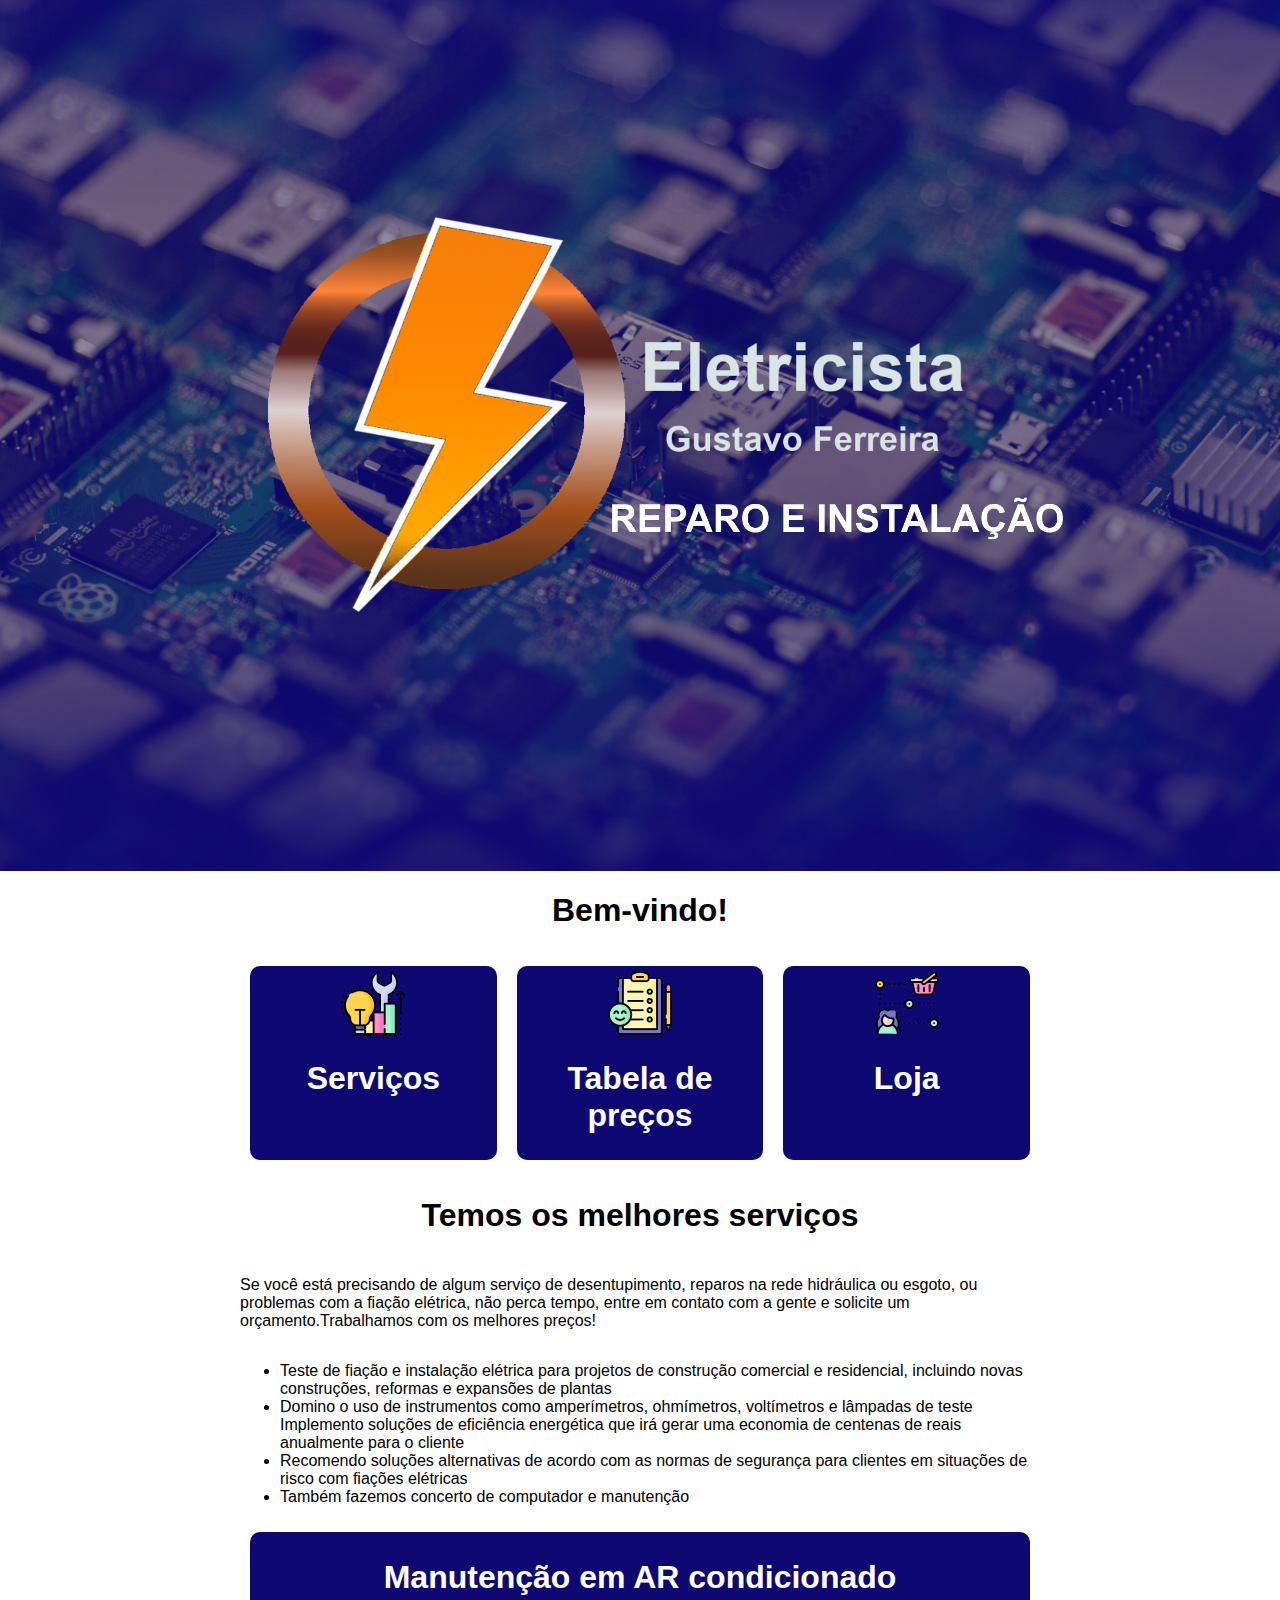
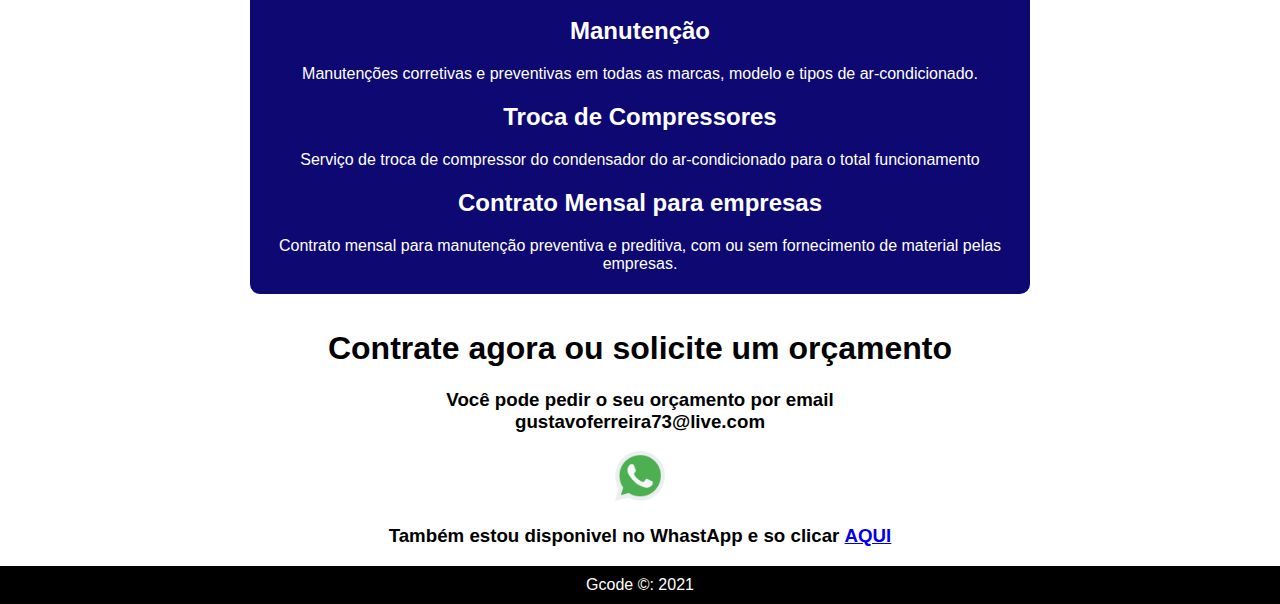
<file: index.html>
<!DOCTYPE html>
<html lang="en">
<head>
    <meta charset="UTF-8">
    <meta http-equiv="X-UA-Compatible" content="IE=edge">
    <meta name="viewport" content="width=device-width, initial-scale=1.0">
    <title>Eletricista</title>
    <link rel="stylesheet" href="style.css">
</head>
<body>
    
    <header>

        <img src="imagens/LOGO2.png" alt="capa">

    </header>

    <h1>Bem-vindo!</h1>

    <section class="flex">
        <div>
            <a href="serviços.html">
            <img src="imagens/001-melhoria.png" alt="">
            <h1>Serviços</h1>
            </a>
        </div>

        <div>
            <a href="segundapagina.html">
            <img src="imagens/003-pesquisa.png" alt="">
            <h1>Tabela de preços</h1>
            </a>
        </div>

        <div>
            <a href="loja.html">
            <img src="imagens/002-comportamento.png" alt="">
            <h1>Loja</h1>
            </a>
        </div>
    </section>

    <h1>Temos os melhores serviços</h1>

    <section class="flex">

        <p>Se você está precisando de algum serviço de desentupimento, reparos na rede hidráulica ou esgoto, ou problemas com a fiação elétrica, não perca tempo, entre em contato com a gente e solicite um orçamento.Trabalhamos com os melhores preços!</p>

        <ul>

            <li>Teste de fiação e instalação elétrica para projetos de construção comercial e residencial, incluindo novas construções, reformas e expansões de plantas</li>

            <li>Domino o uso de instrumentos como amperímetros, ohmímetros, voltímetros e lâmpadas de teste
            Implemento soluções de eficiência energética que irá gerar uma economia de centenas de reais anualmente para o cliente</li>

            <li>Recomendo soluções alternativas de acordo com as normas de segurança para clientes em situações de risco com fiações elétricas</li>

            <li>Também fazemos concerto de computador e manutenção</li>

        </ul>

        <div>
            <h1>Manutenção em AR condicionado</h1>
        
        <h2>Manutenção</h2>

        <p>Manutenções corretivas e preventivas em todas as marcas, modelo e tipos de ar-condicionado.</p>

        <h2>Troca de Compressores</h2>

        <p>Serviço de troca de compressor do condensador do ar-condicionado para o total funcionamento</p>

        <h2>Contrato Mensal para empresas</h2>

        <p>Contrato mensal para manutenção preventiva e preditiva, com ou sem fornecimento de material pelas empresas.</p>
        </div>

    </section>

    <h1>Contrate agora ou solicite um orçamento</h1>
    
    <section>
    <h3>
        Você pode pedir o seu orçamento por email </br>
        <strong>gustavoferreira73@live.com</strong></p>
        
        <img src="imagens/109-whatsapp.png" alt="" width="50px">
        <p>Também estou disponivel no WhastApp e so clicar <a href="https://api.whatsapp.com/send?phone=5561995084318&text=Preciso%20de%20um%20servi%C3%A7o%20de%20eletricista%20"><strong>AQUI</strong></a></p>
    </h3>
</section>

<footer>

    Gcode &copy: 2021

</footer>

</body>
</html>
</file>
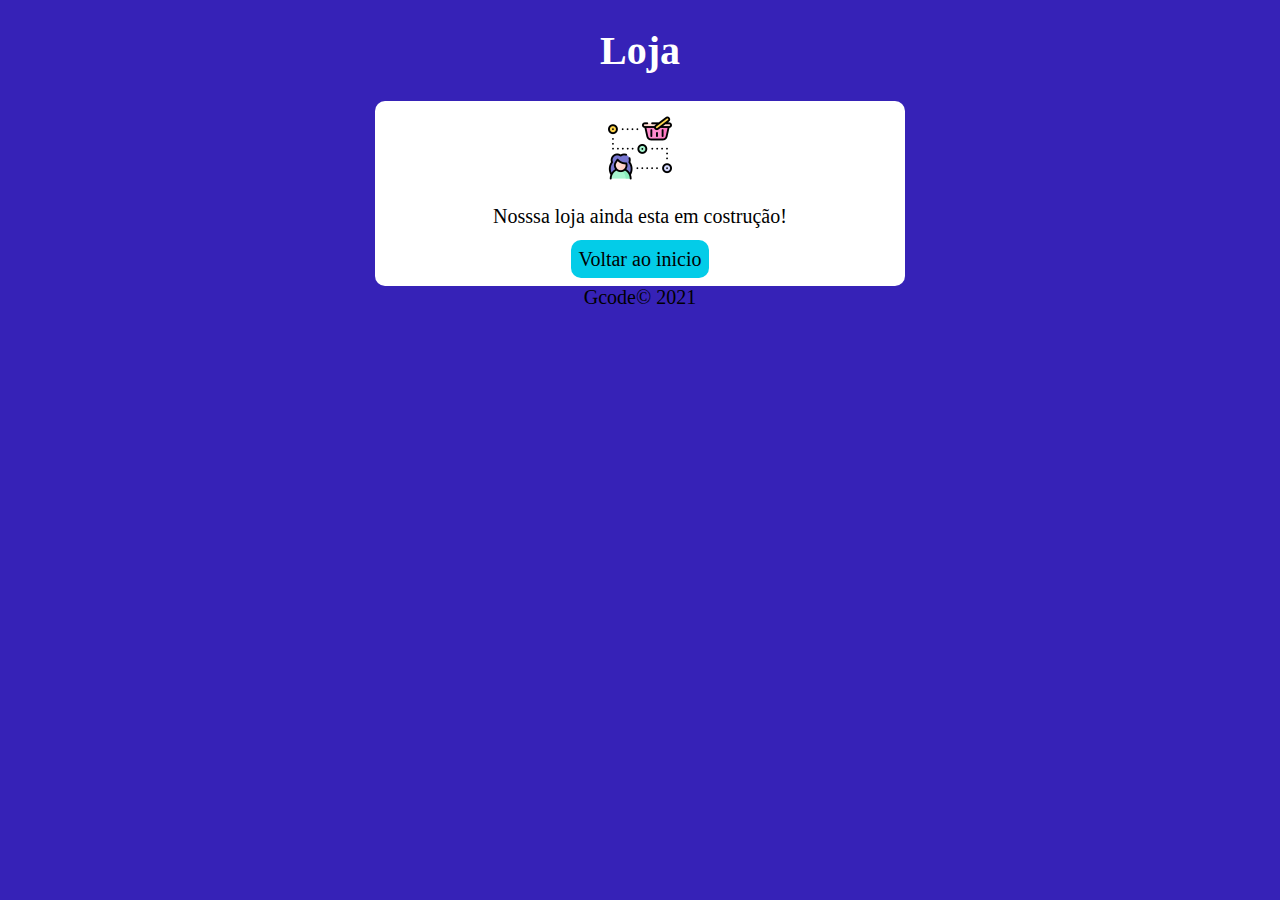
<file: loja.html>
<!DOCTYPE html>
<html lang="pt-br">
<head>
    <meta charset="UTF-8">
    <meta http-equiv="X-UA-Compatible" content="IE=edge">
    <meta name="viewport" content="width=device-width, initial-scale=1.0">
    <title>Loja</title>
    <link rel="stylesheet" href="loja.css">
</head>
<body>
    
    <header>
        <h1>Loja</h1>
    </header>

    <section>
<div>
    <img src="imagens/002-comportamento.png" alt="">
    <p>Nosssa loja ainda esta em costrução!</p>
</div>

<div>
        <a href="index.html">Voltar ao inicio</a>
</div>

    </section>

    <footer>
        Gcode&copy; 2021
    </footer>

</body>
</html>
</file>
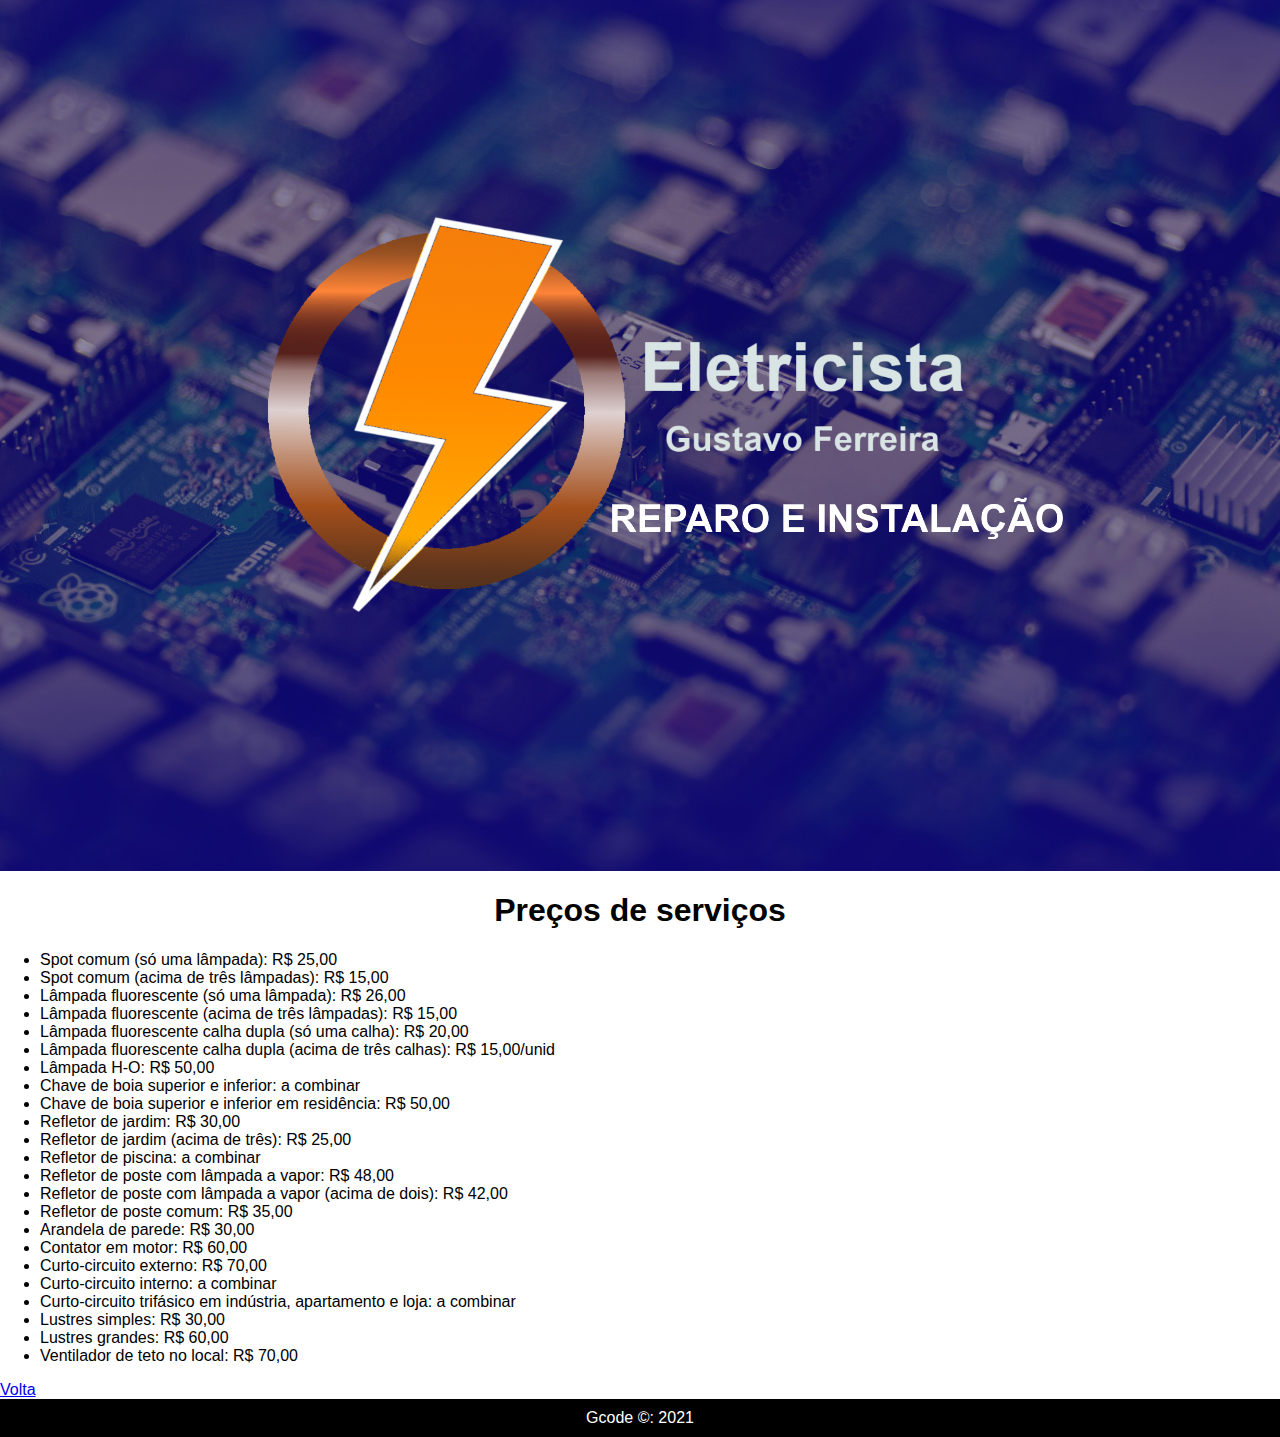
<file: segundapagina.html>
<!DOCTYPE html>
<html lang="pt-br">
<head>
    <meta charset="UTF-8">
    <meta http-equiv="X-UA-Compatible" content="IE=edge">
    <meta name="viewport" content="width=device-width, initial-scale=1.0">
    <title>Eletricista</title>
    <link rel="shortcut icon" href="./arquivos/mini.png" type="image/x-icon">
    <link rel="stylesheet" href="style.css">
</head>
<body>
    
    <header>

        <img src="imagens/LOGO2.png" alt="capa">

    </header>

    <section>

        <h1>Preços de serviços</h1>
    
        <ul>
       <li> Spot comum (só uma lâmpada): R$ 25,00</li>

       <li>Spot comum (acima de três lâmpadas): R$ 15,00</li>
       <li>Lâmpada fluorescente (só uma lâmpada): R$ 26,00</li>
       <li>Lâmpada fluorescente (acima de três lâmpadas): R$ 15,00</li>
       <li>Lâmpada fluorescente calha dupla (só uma calha): R$ 20,00</li>

       <li>Lâmpada fluorescente calha dupla (acima de três calhas): R$ 15,00/unid</li>
<li>Lâmpada H-O: R$ 50,00</li>
<li>Chave de boia superior e inferior: a combinar</li>
<li>Chave de boia superior e inferior em residência: R$ 50,00</li>
<li>Refletor de jardim: R$ 30,00</li>
<li>Refletor de jardim (acima de três): R$ 25,00</li>
<li>Refletor de piscina: a combinar</li>
<li>Refletor de poste com lâmpada a vapor: R$ 48,00</li>
<li>Refletor de poste com lâmpada a vapor (acima de dois): R$ 42,00</li>
<li>Refletor de poste comum: R$ 35,00</li>
<li>Arandela de parede: R$ 30,00</li>
<li>Contator em motor: R$ 60,00</li>
<li>Curto-circuito externo: R$ 70,00</li>
<li>Curto-circuito interno: a combinar</li>
<li>Curto-circuito trifásico em indústria, apartamento e loja: a combinar</li>
<li>Lustres simples: R$ 30,00</li>
<li>Lustres grandes: R$ 60,00</li>
<li>Ventilador de teto no local: R$ 70,00</li>

</ul>

    </section>

    <a href="index.html">Volta</a>

    <footer>

        Gcode &copy: 2021

    </footer>
</file>
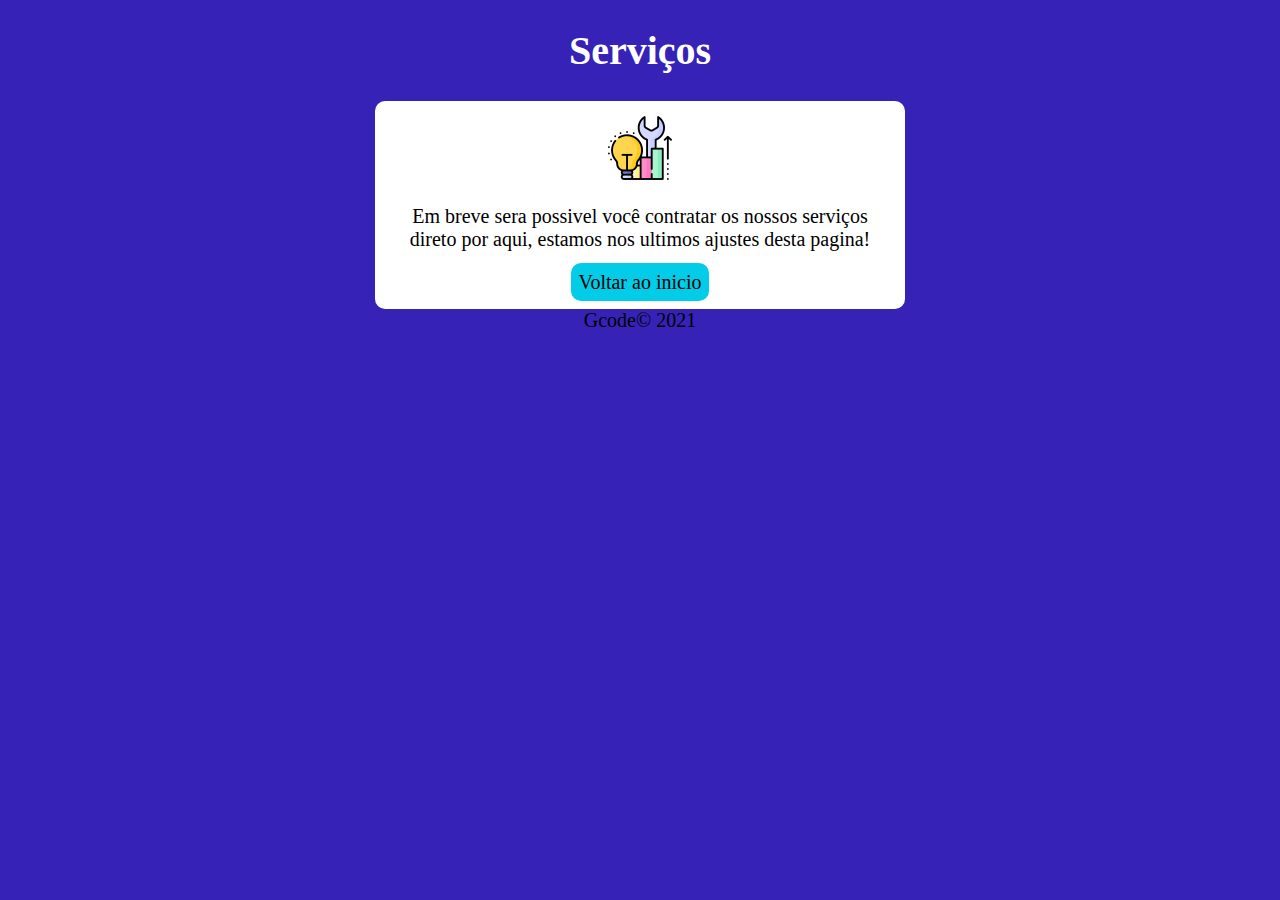
<file: serviços.html>
<!DOCTYPE html>
<html lang="pt-br">
<head>
    <meta charset="UTF-8">
    <meta http-equiv="X-UA-Compatible" content="IE=edge">
    <meta name="viewport" content="width=device-width, initial-scale=1.0">
    <title>Loja</title>
    <link rel="stylesheet" href="loja.css">
</head>
<body>
    
    <header>
        <h1>Serviços</h1>
    </header>

    <section>
<div>
    <img src="imagens/001-melhoria.png" alt="">
    <p>Em breve sera possivel você contratar os nossos serviços direto por aqui, estamos nos ultimos ajustes desta pagina!</p>
</div>

<div>
        <a href="index.html">Voltar ao inicio</a>
</div>

    </section>

    <footer>
        Gcode&copy; 2021
    </footer>

</body>
</html>
</file>
<file: style.css>
@charset "UTF-8";

body{
    margin: 0;
    font-family: Arial, Helvetica, sans-serif;
    background: white;
}
body h1{
    text-align: center;
}
body h3{
    text-align: center;
}

header{

    background-image: url(./imagens/capa2.jpg);
    background-position: center top;
    background-repeat: no-repeat;
    background-size: cover;
    background-attachment: fixed;
    padding-top: 100px;
    padding-bottom: 100px;
    text-align: center; 
}

header img{
    width: 100%;
    max-width: 1000px;
}

.flex{
    padding: 5px;
    background-color: white;
    border-radius: 10px;
    max-width: 800px;
    margin: 0 auto;
    display: flex;
    flex-wrap: wrap;
}

.flex > div{
    flex: 1 1 200px;
    background: #0d0872;
    margin: 10px;
    border-radius: 10px;
    padding: 5px;
    text-align: center;
    color: white;
}
.flex a{
    text-decoration: none;
    color: white;
}

footer{
    background-color: black;
    color: white;
    text-align: center;
    padding: 10px;
}
</file>
<file: loja.css>
@charset "UTF-8";

body{
    background: #3622b7;
    font: normal 15pt Cambria;
}

header{
    color: white;
    text-align: center;
}

section{
    background: white;
    border-radius: 10px;
    padding: 15px;
    width: 500px;
    margin: auto;
    text-align: center;
}

a{
    text-decoration: none;
    background: #03cce8;
    padding: 8px;
    border-radius: 10px;
    color: black;
}
a:hover{
    transition: all 1.ms;
    box-shadow: 3px 3px 10px rgba(0, 0, 0, 0.986);
}

footer{
    text-align: center;
}

@media (max-width: 600px) {
    section{
        width: auto;
    }
}
</file>
